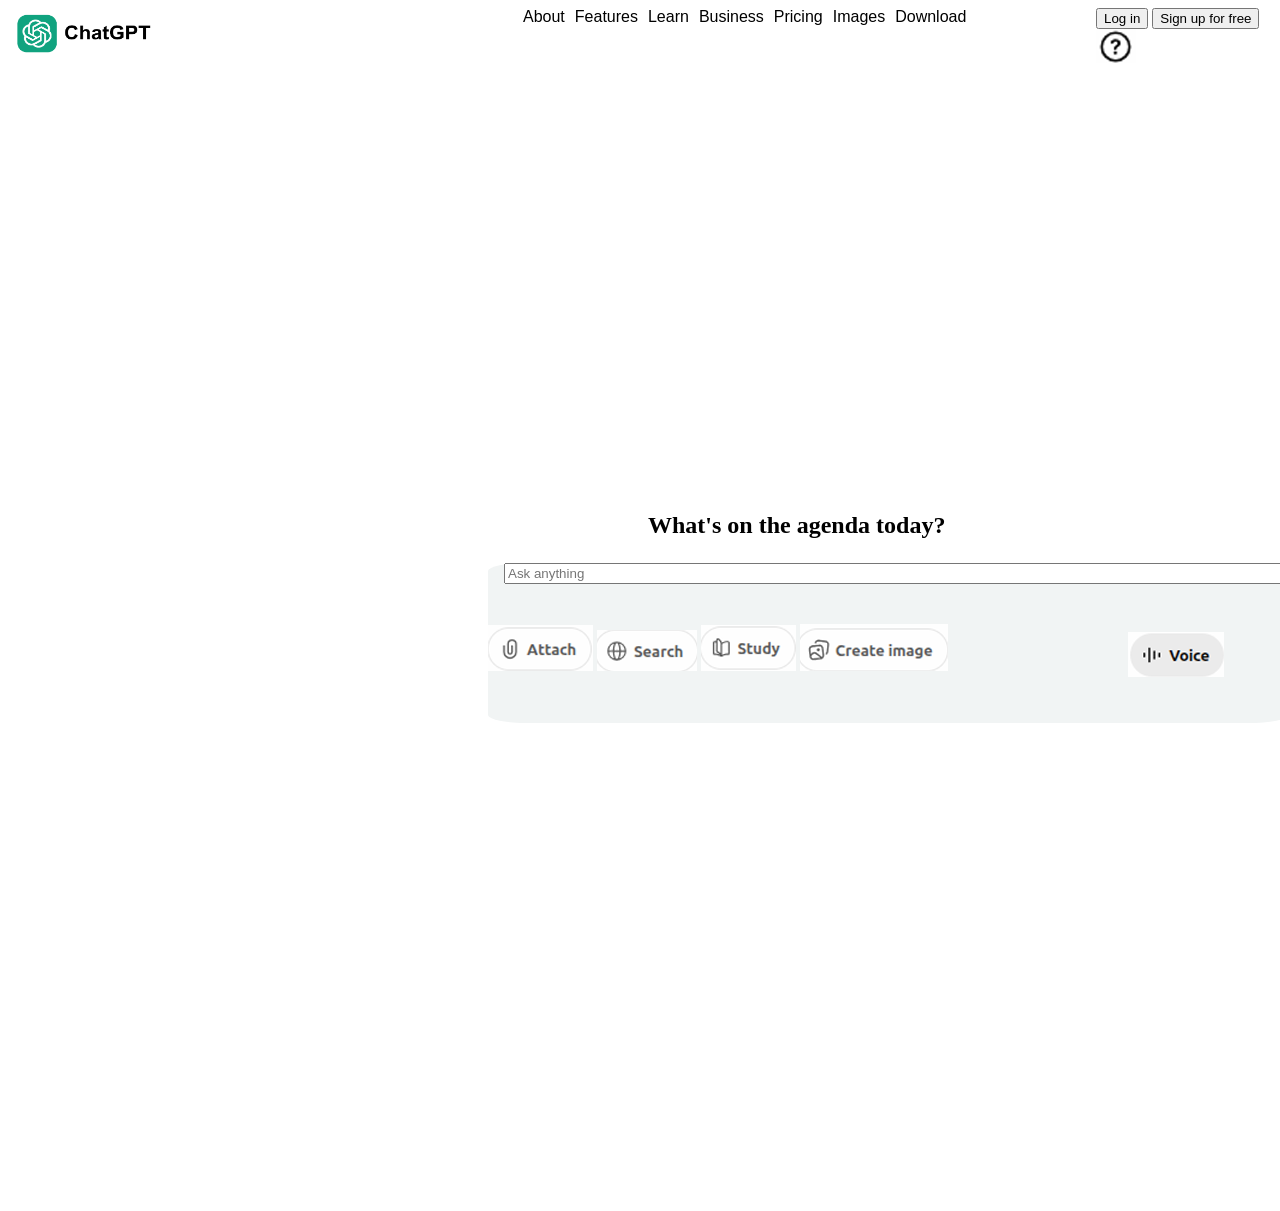
<file: index.html>
<!DOCTYPE html>
<html lang="en">
<head>
    <meta charset="UTF-8">
    <meta name="viewport" content="width=device-width, initial-scale=1.0">
    <title>ChetGPT</title>
    <link rel="stylesheet" href="index.css">
</head>
<body>
    <nav>
        <div id="logo">
            <a href="index.html">
       <img src="pic/chat-gpt-logo-png.png" alt="gptLogo">
      </a>
    </div>
    <div id="main_nav">
        <a href="">About</a>
        <a href="">Features</a>
        <a href="">Learn</a>
        <a href="">Business</a>
        <a href="">Pricing</a>
        <a href="images.html">Images</a>
        <a href="">Download</a>
    </div>
    <div id="right_button">
        <button id="login">Log in</button>
        <button id="signup">Sign up for free</button>
        <img src="pic/icon.png" alt="? icon">
    </div>
    </nav>
    <main>
        <section id="form">
            <h3>What's on the agenda today?</h3>
            <div id="input">
       <form id="ask" action="">
            <input type="text" name="User_ask" placeholder="Ask anything" size="100">
            <!-- <textarea name="sa" id="123" placeholder="1325" ></textarea> -->
       </form> 
       <footer>
       <div id="voice_bottun">
       <input type="image" src="pic/voice.png">
       </div>
       <div id="buttons">
        <input type="image" src="pic/attach.png">
        <input type="image" src="pic/search.png">
        <input type="image" src="pic/study.png">
        <input type="image" src="pic/create.png">
        
    </div>
</div>
</footer>
    </section>
    </main>
</body>
</html>
</file>
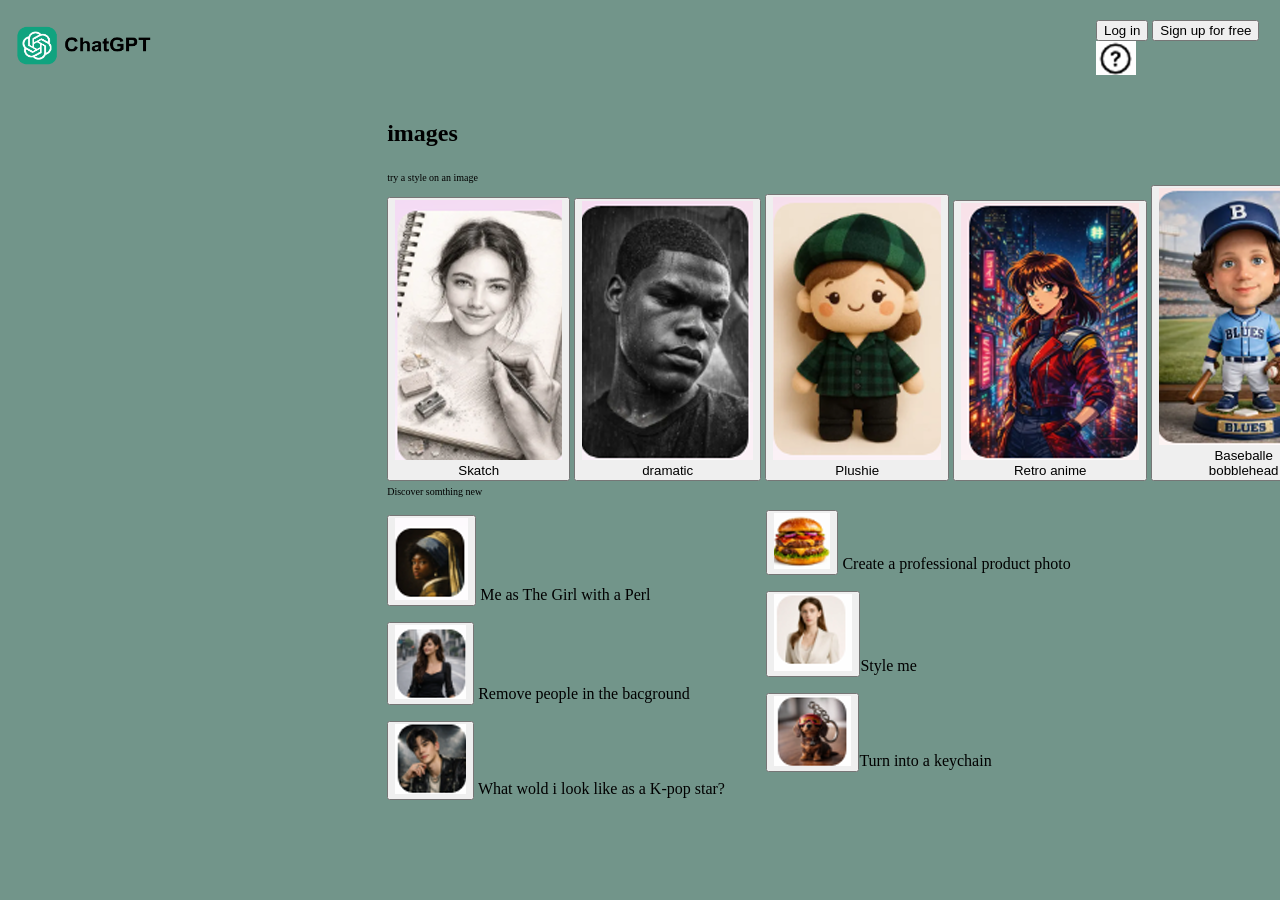
<file: images.html>
<!DOCTYPE html>
<html lang="en">
<head>
    <meta charset="UTF-8">
    <meta name="viewport" content="width=device-width, initial-scale=1.0">
    <title>Images</title>
    <link rel="stylesheet" href="images.css">
</head>
<body>
    <nav>
        <div id="logo">
            <a href="index.html">
       <img src="pic/chat-gpt-logo-png.png" alt="gptLogo">
      </a>
    </div>
    <div id="right_button">
        <button id="login">Log in</button>
        <button id="signup">Sign up for free</button>
        <img src="pic/icon.png" alt="? icon">
    </div>
    </nav>
    <main>
        <h2>images</h2>
        <section id="main_menu">
            <label for="styling">try a style on an image</label>
            <div id="styling">
            
                <button>
                    <img src="/pic/skatch.png" alt="skatch">
                    <figcaption>Skatch</figcaption>
                </button>
      
                <button>
                    <img src="/pic/dramtic.png" alt="dramatic">
                    <figcaption>dramatic</figcaption>
                </button>
            
                <button>
                    <img src="/pic/plushi.png" alt="plushi">
                    <figcaption>Plushie</figcaption>
                </button>
           
                <button>
                    <img src="pic/retru.png" alt="retru">
                    <figcaption>Retro anime</figcaption>
                </button>
            
                <button>
                    <img src="pic/baseball.png" alt="baseball">
                    <figcaption>Baseballe <br> bobblehead</figcaption>
                </button>
            
                <button>
                    <img src="/pic/duble.png" alt="doodle">
                    <figcaption>Doodle</figcaption>
                </button>
            
            </div>
        </section>
        <section id="small_menu">
            <label for="somthing new">Discover somthing new</label>
            <div id="left">
                <p><button><img src="/pic/me as.png" alt="me as"></button> Me as The Girl with a Perl</p>
                <p><button><img src="pic/remove.png" alt="remove"></button> Remove people in the bacground</p>
                <p><button><img src="pic/k-pop.png" alt="kPOP"></button> What wold i look like as a K-pop star?</p>
            </div>
            <div id="right">
                <p><button><img src="pic/proffsional.png" alt="prof"></button> Create a professional product photo</p>
                <p><button><img src="pic/style.png" alt="style"></button>Style me</p>
                <p><button><img src="pic/turn.png" alt="turn into"></button>Turn into a keychain</p>
            </div>
        </section>
    </main>
</body>
</html>
</file>
<file: index.css>
#logo img{
    position: absolute;
    height: 50px;
    width: 150px;
}
#main_nav{
    position: absolute;
    margin-left: 40%;
}
#main_nav a{
    text-decoration: none;
    font-family: 'Gill Sans', 'Gill Sans MT', Calibri, 'Trebuchet MS', sans-serif;
    color: black;
    padding: 3px;
}
#right_button{
    position: absolute;
    margin-left: 85%;
}
#form{
    padding: 30rem;
    width: 50rem;
    /* border-color: navajowhite; */
}

#input{
    
    border: none;
    position: relative;
    outline: none;
    border-radius: 5%;
    height: 10em;
    width: 50rem;
    background-color: rgb(241, 244, 244);
    
    box-sizing: content-box;
}
#form h3{
    margin-left: 20%;
    font-size: x-large;
}
#input form{
    box-sizing: 15px;
}
#ask{
    position: relative;
    margin-left: 2%;
    margin-top: 1%;
}
#buttons{
    position: relative;
    margin-top: 5%;
}
#voice_bottun{
    position: absolute;
    margin-left: 80%;
    margin-top: 1%;
}
</file>
<file: images.css>
body{
    background-color: rgb(114, 149, 138);
}

#logo img{
    position: absolute;
    height: 50px;
    width: 150px;
}
#right_button{
    position: absolute;
    margin-bottom: 100%;
    margin-left: 85%;
}
main{
    position: relative;
    display: inline;
    /* width: 50%; */
    height: 50%;
    left: 30%;
    top: 100px;
    
}
#main_menu{
    display: inline-block;
    width: 100%;
    border-radius: 20;
    border-color: black;
    
}

#right{
    position: absolute;
    top: 55%;
    padding-left:  30%;
}

label{
    font-family: Georgia, 'Times New Roman', Times, serif;
    font-size: x-small;
}
</file>
